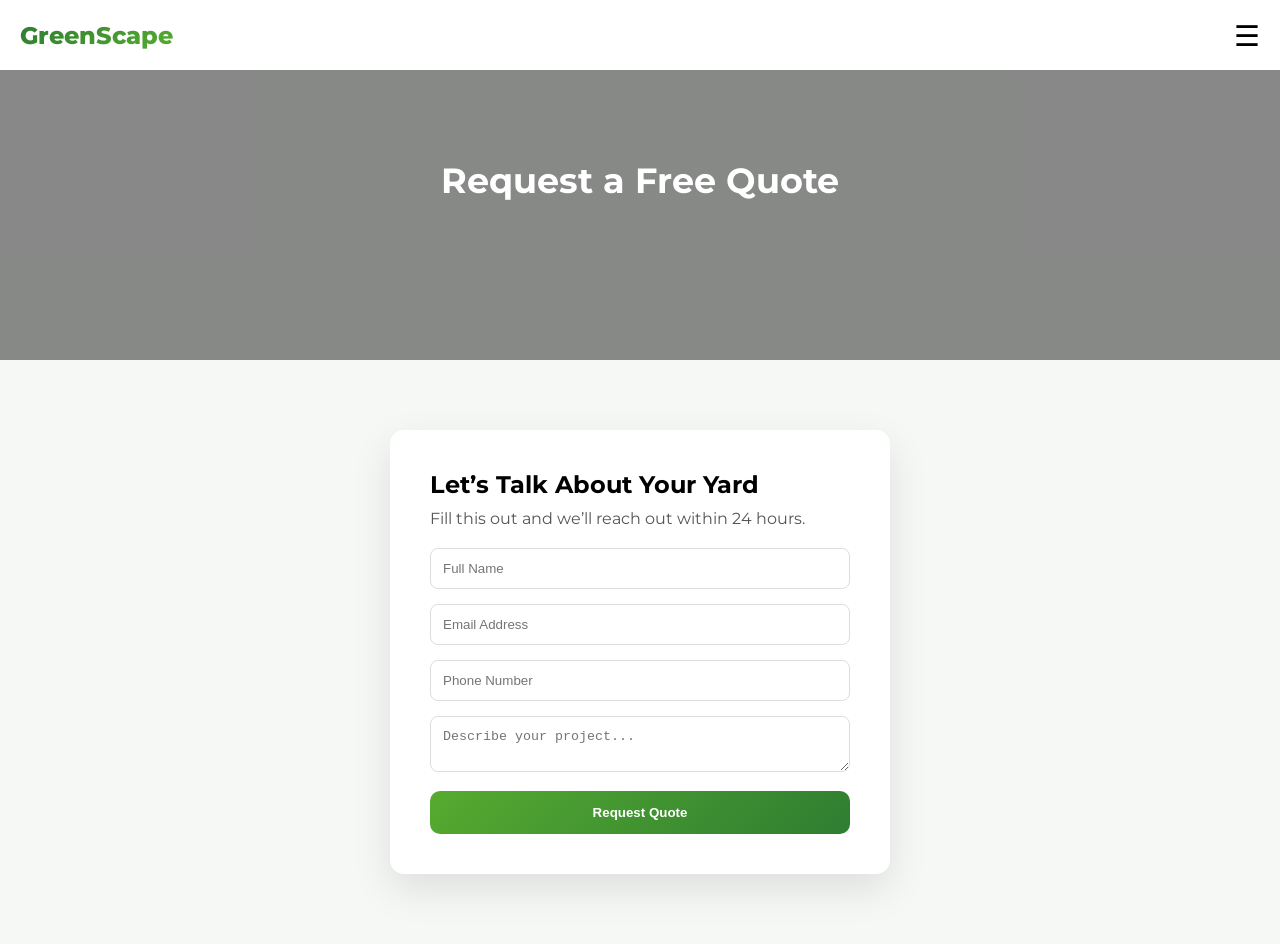
<file: contact.html>
<!DOCTYPE html>
<html lang="en">
<head>
<meta charset="UTF-8">
<meta name="viewport" content="width=device-width, initial-scale=1.0">
<title>Contact | GreenScape</title>

<link href="https://fonts.googleapis.com/css2?family=Montserrat:wght@400;600;800&display=swap" rel="stylesheet">

<style>
*{margin:0;padding:0;box-sizing:border-box;}
body{font-family:'Montserrat',sans-serif;background:#f6f8f5;}

/* NAV */
nav{
position:fixed;top:0;width:100%;height:70px;background:white;
display:flex;justify-content:space-between;align-items:center;
padding:0 20px;z-index:9999;
}
.logo{
font-size:1.5rem;font-weight:800;
background:linear-gradient(135deg,#2e7d32,#56ab2f);
-webkit-background-clip:text;-webkit-text-fill-color:transparent;
}
.menu-toggle{font-size:1.8rem;cursor:pointer;}

.nav-links{
position:fixed;top:70px;width:100%;background:white;
display:none;flex-direction:column;align-items:center;
gap:20px;padding:30px 0;
}
.nav-links.active{display:flex;}
.nav-links a{color:#222;text-decoration:none;font-weight:600;}
.nav-btn{
background:linear-gradient(135deg,#56ab2f,#2e7d32);
color:white;padding:12px 24px;border-radius:999px;
}

/* HERO */
.hero{
height:40vh;
background:url('https://images.unsplash.com/photo-1560185127-6ed189bf02f4') center/cover no-repeat;
display:flex;align-items:center;justify-content:center;
color:white;text-align:center;
position:relative;
}
.hero::after{
content:"";position:absolute;inset:0;
background:rgba(0,0,0,0.45);
}
.hero h1{position:relative;z-index:2;font-size:2.2rem;}

/* FORM SECTION */
.section{
padding:70px 20px;
display:flex;
justify-content:center;
}

.form-box{
background:white;
padding:40px;
border-radius:14px;
box-shadow:0 15px 40px rgba(0,0,0,0.1);
max-width:500px;
width:100%;
}

.form-box h2{
margin-bottom:10px;
}

.form-box p{
margin-bottom:20px;
color:#555;
}

input,textarea{
width:100%;
padding:12px;
margin-bottom:15px;
border-radius:8px;
border:1px solid #ddd;
}

button{
width:100%;
padding:14px;
border:none;
background:linear-gradient(135deg,#56ab2f,#2e7d32);
color:white;
border-radius:10px;
font-weight:600;
cursor:pointer;
}

</style>
</head>

<body>

<nav>
<div class="logo">GreenScape</div>
<div class="menu-toggle" onclick="toggleMenu()">☰</div>
</nav>

<div class="nav-links" id="menu">
<a href="index.html">Home</a>
<a href="services.html">Services</a>
<a href="work.html">Work</a>
<a href="contact.html" class="nav-btn">Get Quote</a>
</div>

<div class="hero">
<h1>Request a Free Quote</h1>
</div>

<div class="section">
<div class="form-box">

<h2>Let’s Talk About Your Yard</h2>
<p>Fill this out and we’ll reach out within 24 hours.</p>

<input placeholder="Full Name">
<input placeholder="Email Address">
<input placeholder="Phone Number">
<textarea placeholder="Describe your project..."></textarea>

<button>Request Quote</button>

</div>
</div>

<script>
function toggleMenu(){
document.getElementById("menu").classList.toggle("active");
}
</script>

</body>
</html>
</file>
